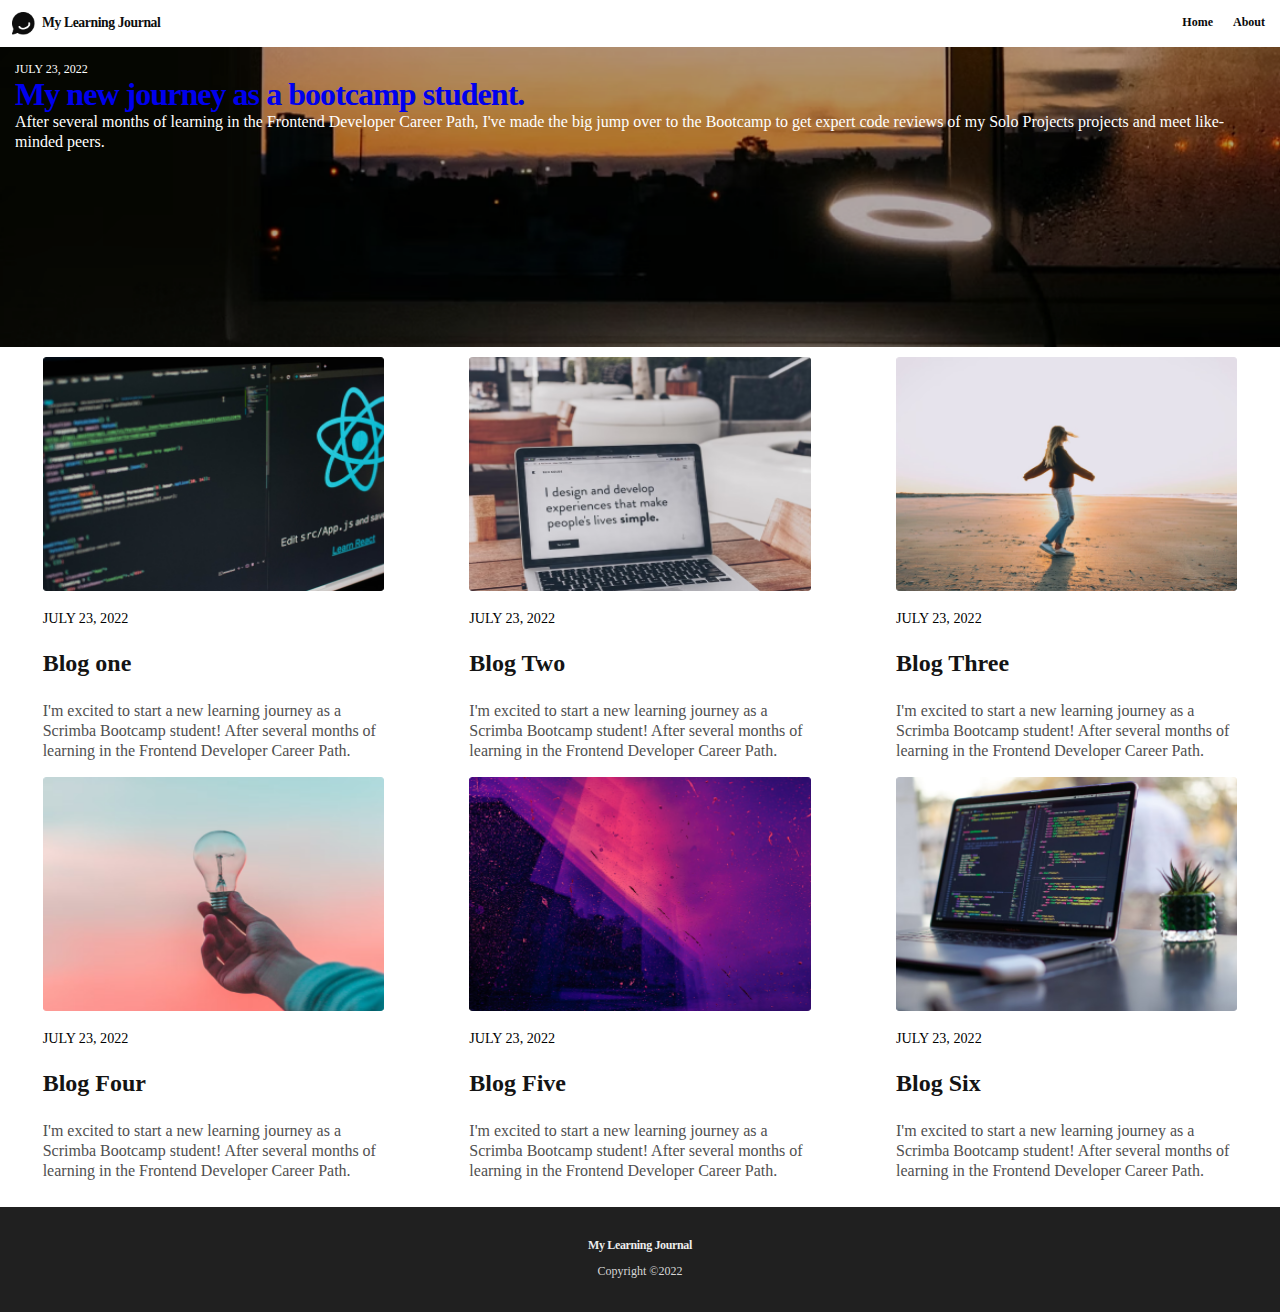
<file: index.html>
<!DOCTYPE html>
<html lang="en">
<head>
    <meta charset="UTF-8">
    <meta http-equiv="X-UA-Compatible" content="IE=edge">
    <link rel="stylesheet" href="index.css">
    <meta name="viewport" content="width=device-width, initial-scale=1.0">
    <title>My Learning Journal</title>
</head>
<body>
    <header>
        <div class="img-logo">
            <img src="./images/image 17.png" id="logo" alt="logo"><h1>My Learning Journal</h1>
        </div>
        
        <nav>
            <ul>
                <a href="./index.html"><li>Home</li></a> 
                <a href="./about.html"><li>About</li></a> 
            </ul>
        </nav>
    </header>

    <div class="hero-post">
        
            <div class="text">
                <article class="date">JULY 23, 2022</article>
            <article class="title"><a href="./blog.html">My new journey as a bootcamp student.</a></article>
            <article class="preview">After several months of learning in the Frontend Developer Career Path, I've made the big jump over to the Bootcamp to get expert code reviews of my Solo Projects projects and meet like-minded peers.</article>
            </div>
        
    </div>
    <section class="blog-posts">
        <div class="post">
            <img src="./images/blog-image-01.png" alt="" class="post-image">
            <p class="post-date">JULY 23, 2022</p>
            <p class="post-title">Blog one</p>
            <p class="post-preview">I'm excited to start a new learning journey as a Scrimba Bootcamp student! After several months of learning in the Frontend Developer Career Path.</p>
        </div>

        <div class="post">
            <img src="./images/blog-image-02.png" alt="" class="post-image">
            <p class="post-date">JULY 23, 2022</p>
            <p class="post-title">Blog Two</p>
            <p class="post-preview">I'm excited to start a new learning journey as a Scrimba Bootcamp student! After several months of learning in the Frontend Developer Career Path.</p>
        </div>

        <div class="post">
            <img src="./images/blog-image-03.png" alt="" class="post-image">
            <p class="post-date">JULY 23, 2022</p>
            <p class="post-title">Blog Three</p>
            <p class="post-preview">I'm excited to start a new learning journey as a Scrimba Bootcamp student! After several months of learning in the Frontend Developer Career Path.</p>
        </div>

        <div class="post">
            <img src="./images/blog-image-04.png" alt="" class="post-image">
            <p class="post-date">JULY 23, 2022</p>
            <p class="post-title">Blog Four</p>
            <p class="post-preview">I'm excited to start a new learning journey as a Scrimba Bootcamp student! After several months of learning in the Frontend Developer Career Path.</p>
        </div>

        <div class="post">
            <img src="./images/blog-image-05.png" alt="" class="post-image">
            <p class="post-date">JULY 23, 2022</p>
            <p class="post-title">Blog Five</p>
            <p class="post-preview">I'm excited to start a new learning journey as a Scrimba Bootcamp student! After several months of learning in the Frontend Developer Career Path.</p>
        </div>

        <div class="post">
            <img src="./images/blog-image-06.png" alt="" class="post-image">
            <p class="post-date">JULY 23, 2022</p>
            <p class="post-title">Blog Six</p>
            <p class="post-preview">I'm excited to start a new learning journey as a Scrimba Bootcamp student! After several months of learning in the Frontend Developer Career Path.</p>
        </div>

    </section>

    <footer>
        <p class="name">My Learning Journal</p>
        <p class="copy">Copyright ©2022</p>
    </footer>
    <script src="./index.js"></script>
</body>
</html>
</file>
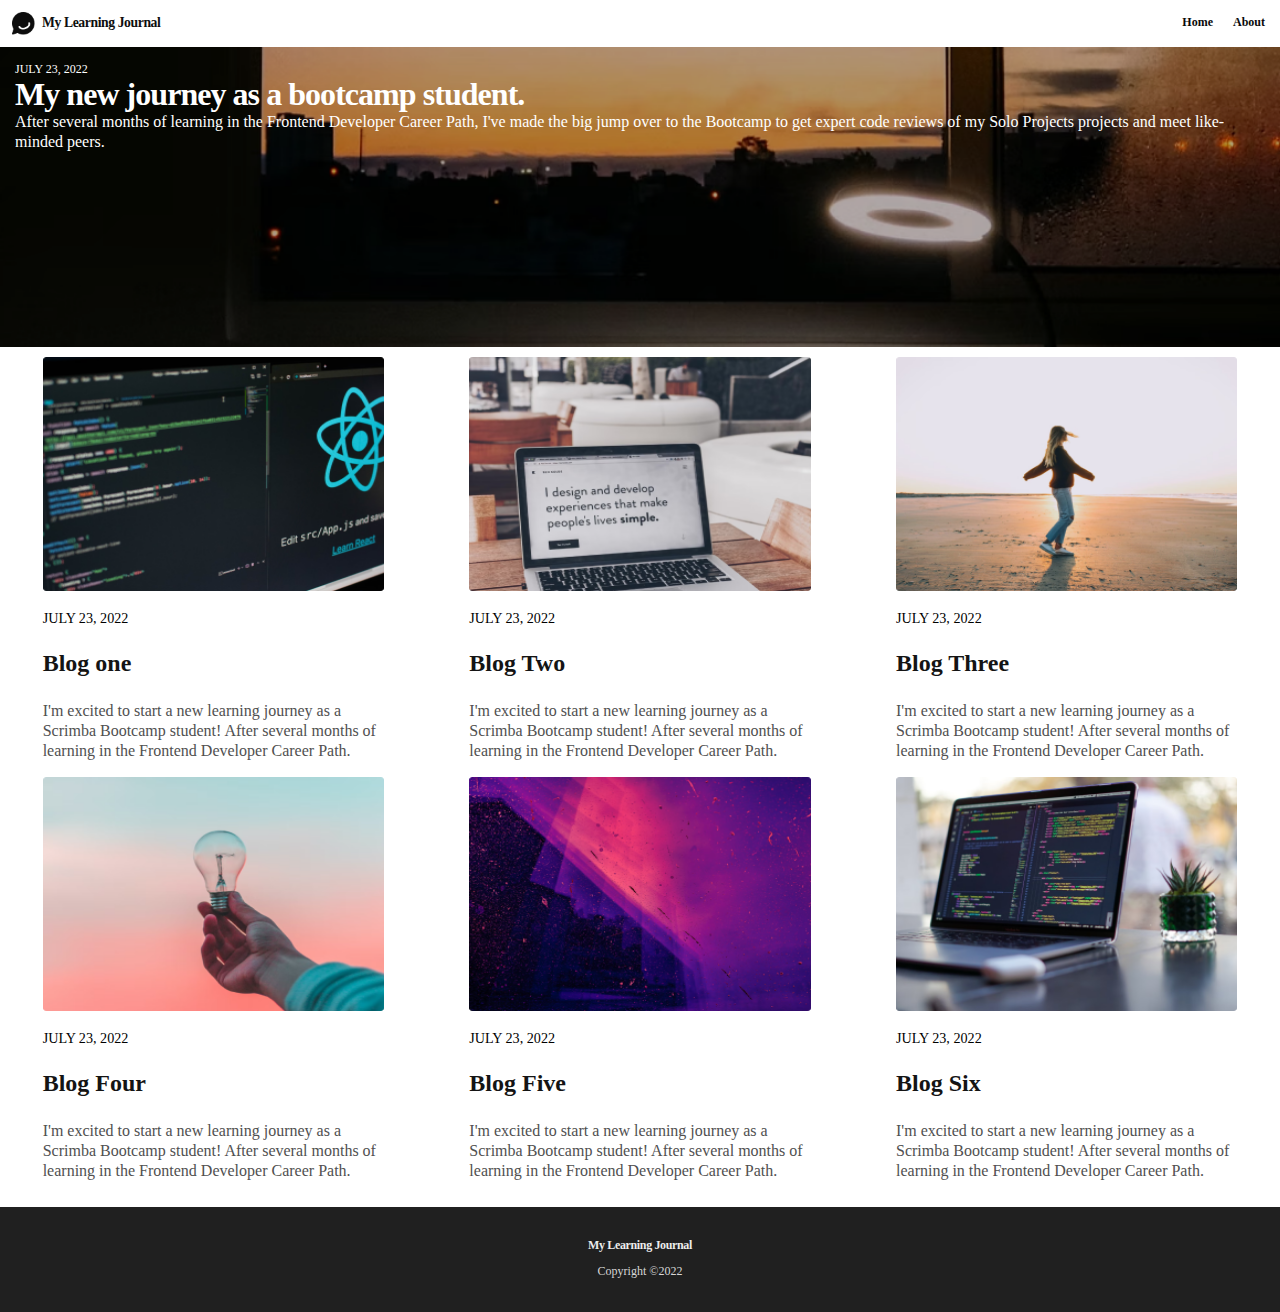
<file: about.html>
<!DOCTYPE html>
<html lang="en">
<head>
    <meta charset="UTF-8">
    <meta http-equiv="X-UA-Compatible" content="IE=edge">
    <link rel="stylesheet" href="index.css">
    <meta name="viewport" content="width=device-width, initial-scale=1.0">
    <title>My Learning Journal</title>
</head>
<body>
    <header>
        <div class="img-logo">
            <img src="./images/image 17.png" id="logo" alt="logo"><h1>My Learning Journal</h1>
        </div>
        
        <nav>
            <ul>
                <a href="./index.html"><li>Home</li></a> 
                <a href="./about.html"><li>About</li></a> 
            </ul>
        </nav>
    </header>

    <div class="hero-post">
        
            <div class="text">
                <article class="date">JULY 23, 2022</article>
            <article class="title">My new journey as a bootcamp student.</article>
            <article class="preview">After several months of learning in the Frontend Developer Career Path, I've made the big jump over to the Bootcamp to get expert code reviews of my Solo Projects projects and meet like-minded peers.</article>
            </div>
        
    </div>
    <section class="blog-posts">
        <div class="post">
            <img src="./images/blog-image-01.png" alt="" class="post-image">
            <p class="post-date">JULY 23, 2022</p>
            <p class="post-title">Blog one</p>
            <p class="post-preview">I'm excited to start a new learning journey as a Scrimba Bootcamp student! After several months of learning in the Frontend Developer Career Path.</p>
        </div>

        <div class="post">
            <img src="./images/blog-image-02.png" alt="" class="post-image">
            <p class="post-date">JULY 23, 2022</p>
            <p class="post-title">Blog Two</p>
            <p class="post-preview">I'm excited to start a new learning journey as a Scrimba Bootcamp student! After several months of learning in the Frontend Developer Career Path.</p>
        </div>

        <div class="post">
            <img src="./images/blog-image-03.png" alt="" class="post-image">
            <p class="post-date">JULY 23, 2022</p>
            <p class="post-title">Blog Three</p>
            <p class="post-preview">I'm excited to start a new learning journey as a Scrimba Bootcamp student! After several months of learning in the Frontend Developer Career Path.</p>
        </div>

        <div class="post">
            <img src="./images/blog-image-04.png" alt="" class="post-image">
            <p class="post-date">JULY 23, 2022</p>
            <p class="post-title">Blog Four</p>
            <p class="post-preview">I'm excited to start a new learning journey as a Scrimba Bootcamp student! After several months of learning in the Frontend Developer Career Path.</p>
        </div>

        <div class="post">
            <img src="./images/blog-image-05.png" alt="" class="post-image">
            <p class="post-date">JULY 23, 2022</p>
            <p class="post-title">Blog Five</p>
            <p class="post-preview">I'm excited to start a new learning journey as a Scrimba Bootcamp student! After several months of learning in the Frontend Developer Career Path.</p>
        </div>

        <div class="post">
            <img src="./images/blog-image-06.png" alt="" class="post-image">
            <p class="post-date">JULY 23, 2022</p>
            <p class="post-title">Blog Six</p>
            <p class="post-preview">I'm excited to start a new learning journey as a Scrimba Bootcamp student! After several months of learning in the Frontend Developer Career Path.</p>
        </div>

    </section>

    <footer>
        <p class="name">My Learning Journal</p>
        <p class="copy">Copyright ©2022</p>
    </footer>
    <script src="./index.js"></script>
</body>
</html>
</file>
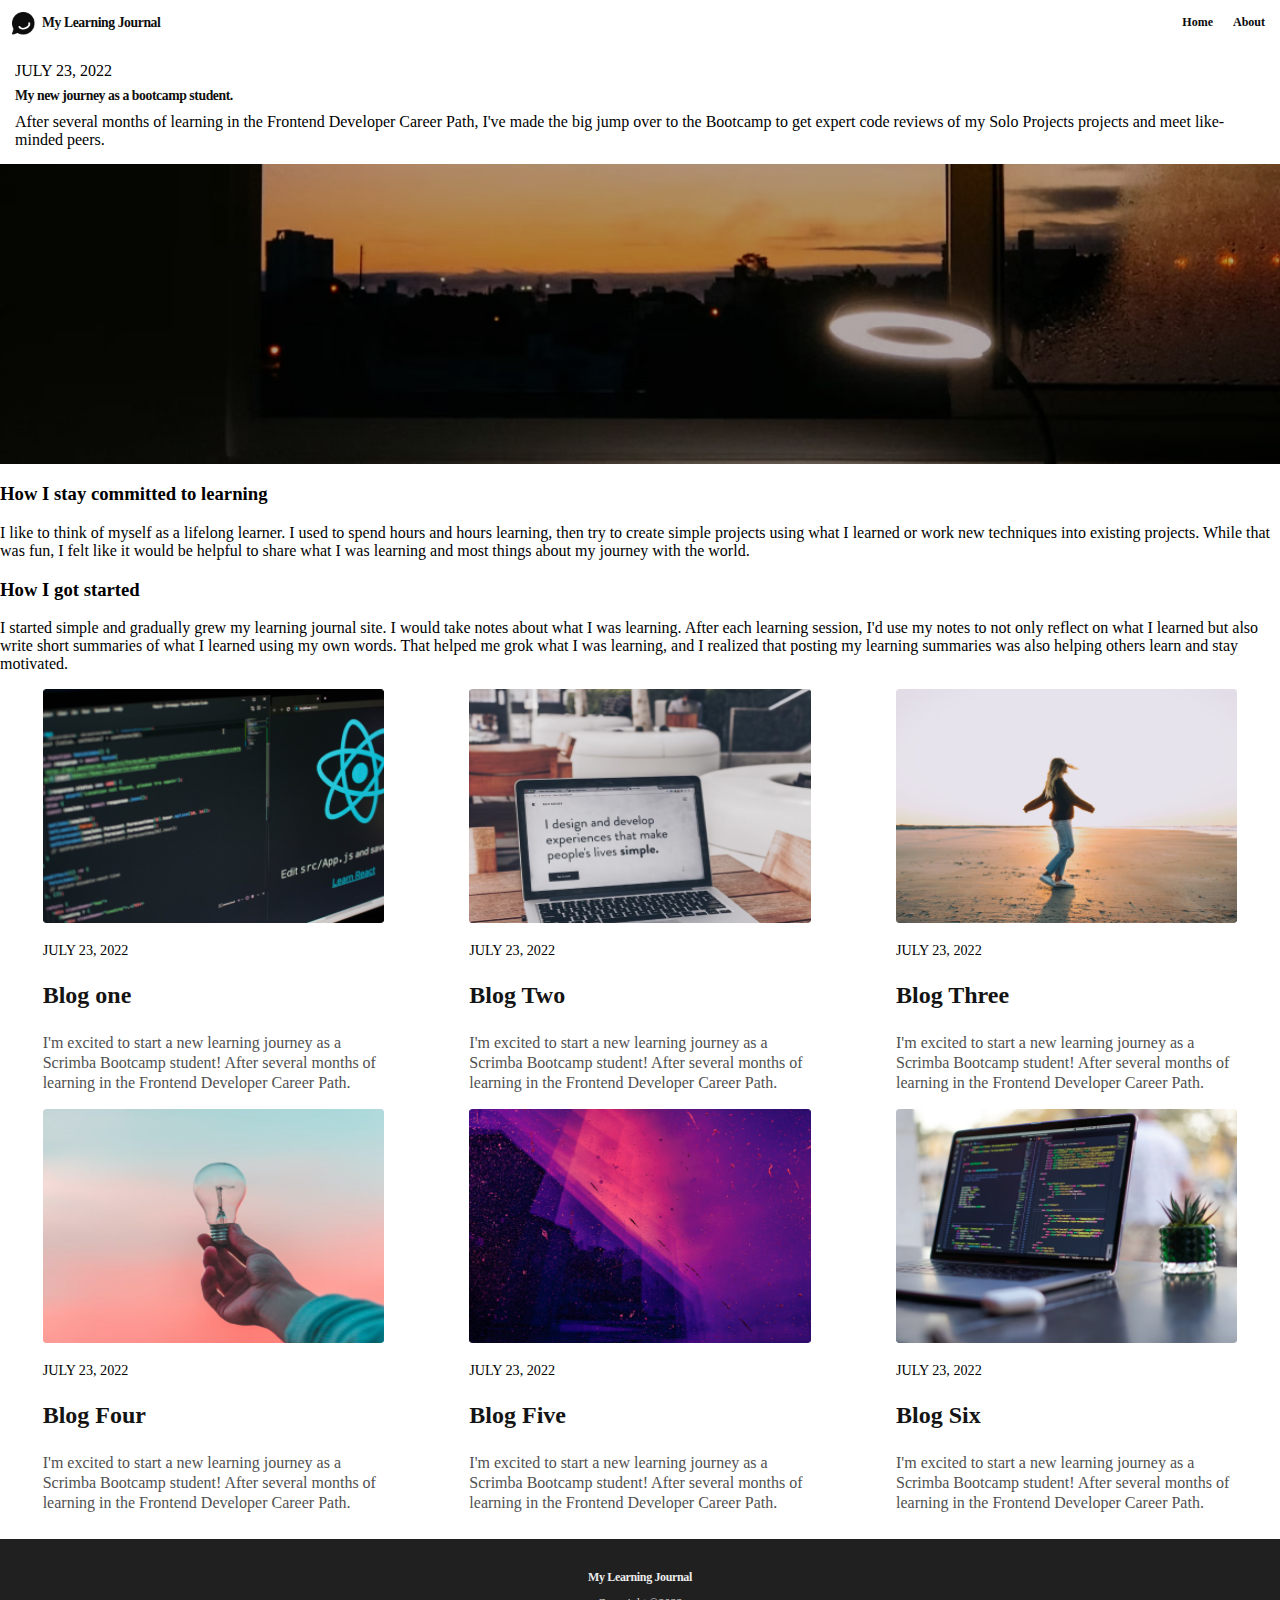
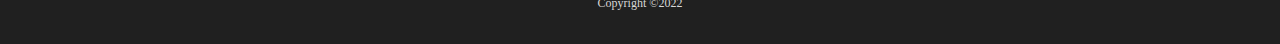
<file: blog.html>
<!DOCTYPE html>
<html lang="en">
<head>
    <meta charset="UTF-8">
    <meta http-equiv="X-UA-Compatible" content="IE=edge">
    <link rel="stylesheet" href="index.css">
    <meta name="viewport" content="width=device-width, initial-scale=1.0">
    <title>My Learning Journal</title>
</head>
<body>
    <header>
        <div class="img-logo">
            <img src="./images/image 17.png" id="logo" alt="logo"><h1>My Learning Journal</h1>
        </div>
        
        <nav>
            <ul>
                <a href="./index.html"><li>Home</li></a> 
                <a href="./about.html"><li>About</li></a> 
            </ul>
        </nav>
    </header>

    <div class="head">
        
            <div class="text">
            <article class="">JULY 23, 2022</article>
            <article class=""><h1>My new journey as a bootcamp student.</h1></article>
            <article class="">After several months of learning in the Frontend Developer Career Path, I've made the big jump over to the Bootcamp to get expert code reviews of my Solo Projects projects and meet like-minded peers.</article>
            
            </div>

            <article class="hero-post"></article>
            <div class="body-text">
                <h3>How I stay committed to learning</h3>

                <p>I like to think of myself as a lifelong learner. I used to spend hours and hours learning, then try to create simple projects using what I learned or work new techniques into existing projects.
                
                While that was fun, I felt like it would be helpful to share what I was learning and most things about my journey with the world.</p>
                
                <h3>How I got started</h3>
                
                <p> I started simple and gradually grew my learning journal site. I would take notes about what I was learning. After each learning session, I'd use my notes to not only reflect on what I learned but also write short summaries of what I learned using my own words.
                
                That helped me grok what I was learning, and I realized that posting my learning summaries was also helping others learn and stay motivated.</p>
            </div>
            
        
    </div>
    <section class="blog-posts">
        <div class="post">
            <img src="./images/blog-image-01.png" alt="" class="post-image">
            <p class="post-date">JULY 23, 2022</p>
            <p class="post-title">Blog one</p>
            <p class="post-preview">I'm excited to start a new learning journey as a Scrimba Bootcamp student! After several months of learning in the Frontend Developer Career Path.</p>
        </div>

        <div class="post">
            <img src="./images/blog-image-02.png" alt="" class="post-image">
            <p class="post-date">JULY 23, 2022</p>
            <p class="post-title">Blog Two</p>
            <p class="post-preview">I'm excited to start a new learning journey as a Scrimba Bootcamp student! After several months of learning in the Frontend Developer Career Path.</p>
        </div>

        <div class="post">
            <img src="./images/blog-image-03.png" alt="" class="post-image">
            <p class="post-date">JULY 23, 2022</p>
            <p class="post-title">Blog Three</p>
            <p class="post-preview">I'm excited to start a new learning journey as a Scrimba Bootcamp student! After several months of learning in the Frontend Developer Career Path.</p>
        </div>

        <div class="post">
            <img src="./images/blog-image-04.png" alt="" class="post-image">
            <p class="post-date">JULY 23, 2022</p>
            <p class="post-title">Blog Four</p>
            <p class="post-preview">I'm excited to start a new learning journey as a Scrimba Bootcamp student! After several months of learning in the Frontend Developer Career Path.</p>
        </div>

        <div class="post">
            <img src="./images/blog-image-05.png" alt="" class="post-image">
            <p class="post-date">JULY 23, 2022</p>
            <p class="post-title">Blog Five</p>
            <p class="post-preview">I'm excited to start a new learning journey as a Scrimba Bootcamp student! After several months of learning in the Frontend Developer Career Path.</p>
        </div>

        <div class="post">
            <img src="./images/blog-image-06.png" alt="" class="post-image">
            <p class="post-date">JULY 23, 2022</p>
            <p class="post-title">Blog Six</p>
            <p class="post-preview">I'm excited to start a new learning journey as a Scrimba Bootcamp student! After several months of learning in the Frontend Developer Career Path.</p>
        </div>

    </section>

    <footer>
        <p class="name">My Learning Journal</p>
        <p class="copy">Copyright ©2022</p>
    </footer>
    <script src="./index.js"></script>
</body>
</html>
</file>
<file: index.css>
*, *::after, *::before {
    box-sizing: border-box;

}

body {
    margin: 0;
    padding: 0;
    font-family: 'Source Sans Pro';
    font-style: normal;
}
header {
    display: flex;
    width: 100%;
    justify-content: space-between;
    padding: 5px ;
    margin: 0 auto;
}
.img-logo {
    
    display: flex;
    justify-content: flex-start;
    align-items: center;
   
}

#logo {
    width: 23px;
    height: 23px;
    margin: 7px;
    
   
}

h1 {
height: 15px;
font-family: 'Roboto';
font-style: normal;
font-weight: 700;
font-size: 13.7px;
line-height: 108.2%;
letter-spacing: -0.03em;
color: #0E0E0E;
}


nav {
 
    padding: 0;
}
ul {
    list-style-type: none;
    display: flex;
   
    padding: 0;
    margin: 10px auto;
}

li {
    font-family: 'Source Sans Pro';
    font-style: normal;
    font-weight: 600;
    font-size: 12px;
    line-height: 15px;
    text-align: right;
    margin: 0 10px;
    color: #090909;
}

a {
    text-decoration: none;
}

.hero-post {
    width: 100%;
    height: 300px;
    background-image: url('./images/blog-image-hero.png');
    background-size: cover;
   
 margin-top: 0;
}

.date {
font-size: 12px;
line-height: 15px;

color: #FFFFFF;
margin: 0 auto;

}

.title {
font-weight: 700;
font-size: 2rem;
line-height: 108.2%;
letter-spacing: -0.03em;
margin: 0 auto;
color: #FFFFFF;

}

.preview {
font-size: 16px;
line-height: 20px;
color: #FFFFFF;

}

.text {
    margin: auto;
    padding: 15px;
}


.blog-posts {
   
    display: flex;
    flex-direction: column;
    justify-content: space-around;
    align-items: center;
    margin: 10px auto;

}


.post {
    width: 80%;
   margin: 0 auto;
  
}

.post-image {
    width: 100%;
    max-width: 375px;
    max-height: 234px;
}

.post-date{
    font-size: 14.1735px;
line-height: 18px;
/* identical to box height */


color: #000000;
}

.post-title{
    font-weight: 700;
font-size: 24px;
line-height: 108.2%;
/* identical to box height, or 26px */


color: #141414;
}

.post-preview {
    font-size: 16px;
    line-height: 125%;
    /* or 20px */
    font-family: 'Source Sans Pro';
    
    color: #505050;
}


footer{
width: 100%;
height: 105px;
color: white;
text-align: center;
padding: 20px;
background: #202020;
}
.copy {
    font-size: 12px;
    line-height: 125%;
    /* identical to box height, or 15px */
    
    text-align: center;
    
    color: #D7D7D7;

}

.name {
    font-weight: 700;
    font-size: 12px;
    line-height: 108.2%;
    /* identical to box height, or 13px */
    
    text-align: center;
    letter-spacing: -0.03em;
    
    color: #ECECEC; 
}

@media (min-width: 400px){

    .hero-post {
   background-size: cover;
        width: 100%;
    }
    .blog-posts {
        display: grid;
        grid-template-columns: 1fr 1fr 1fr;
    }
}
</file>
